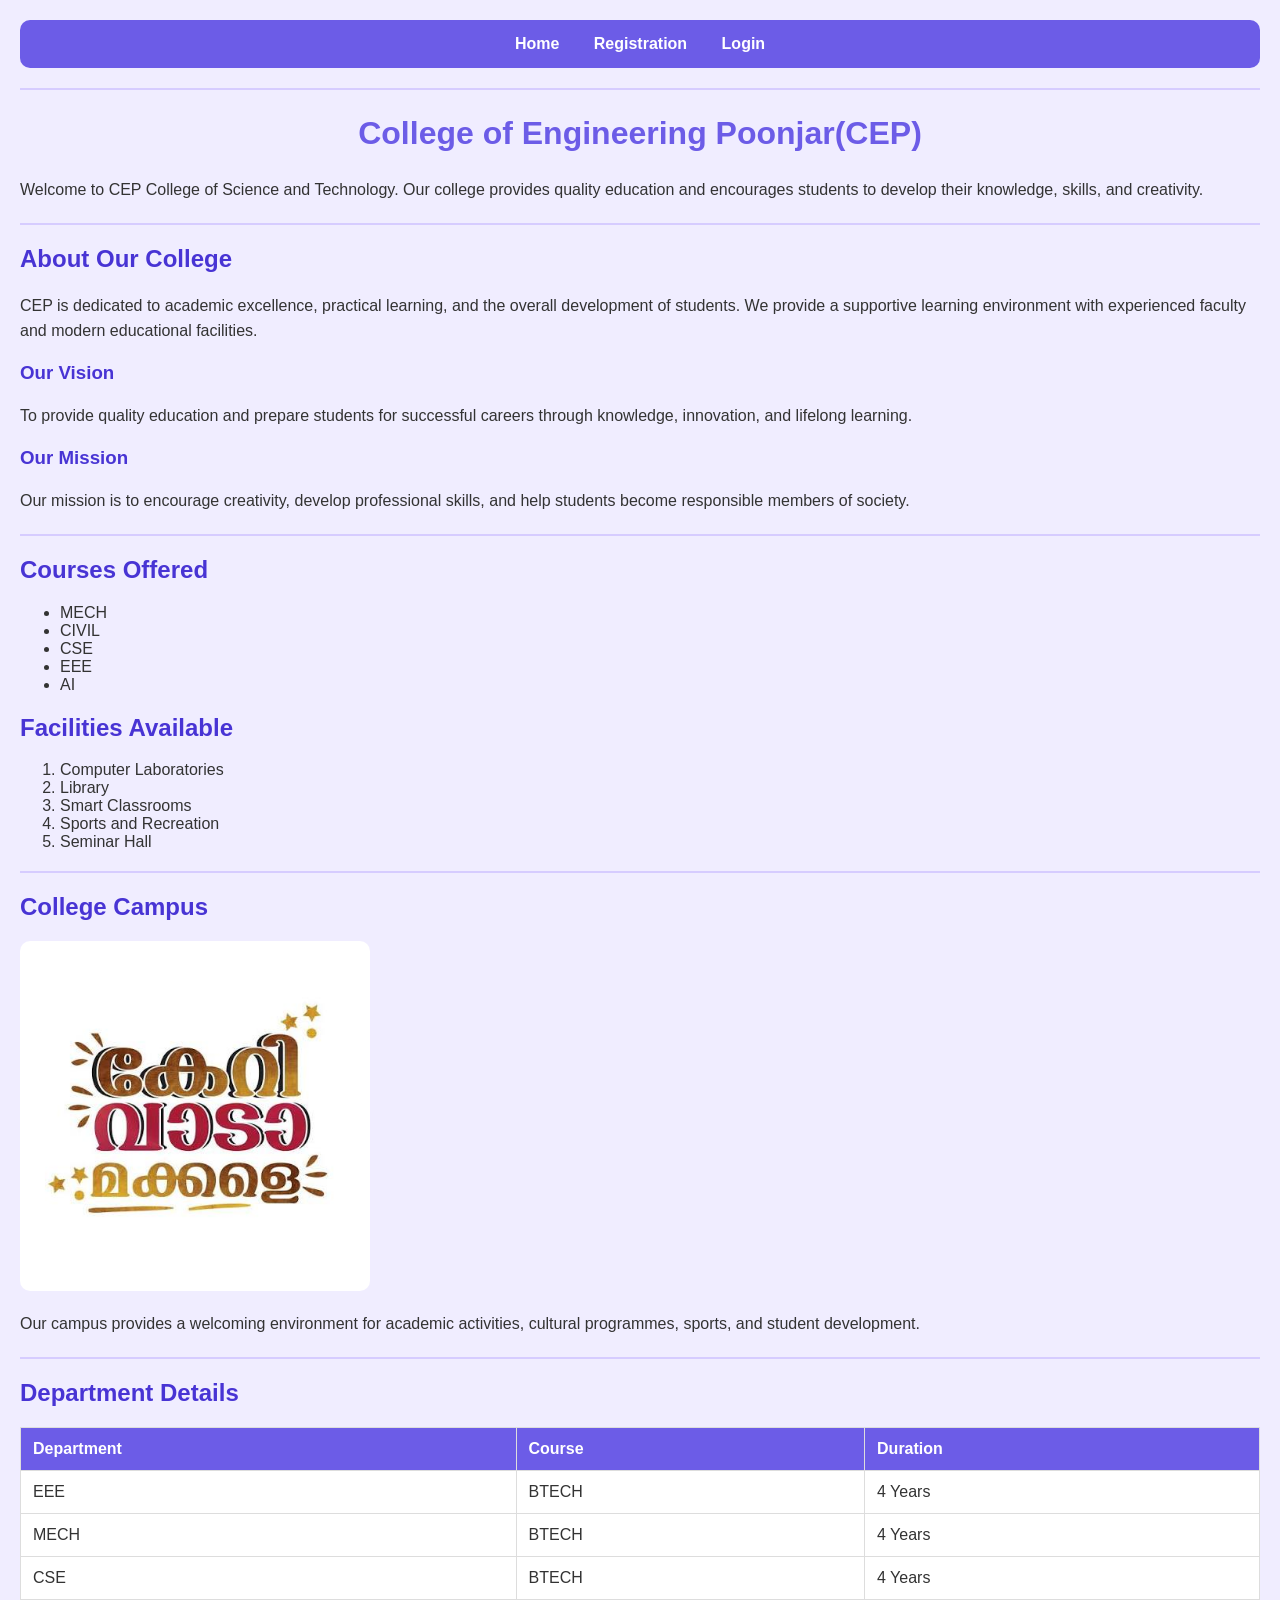
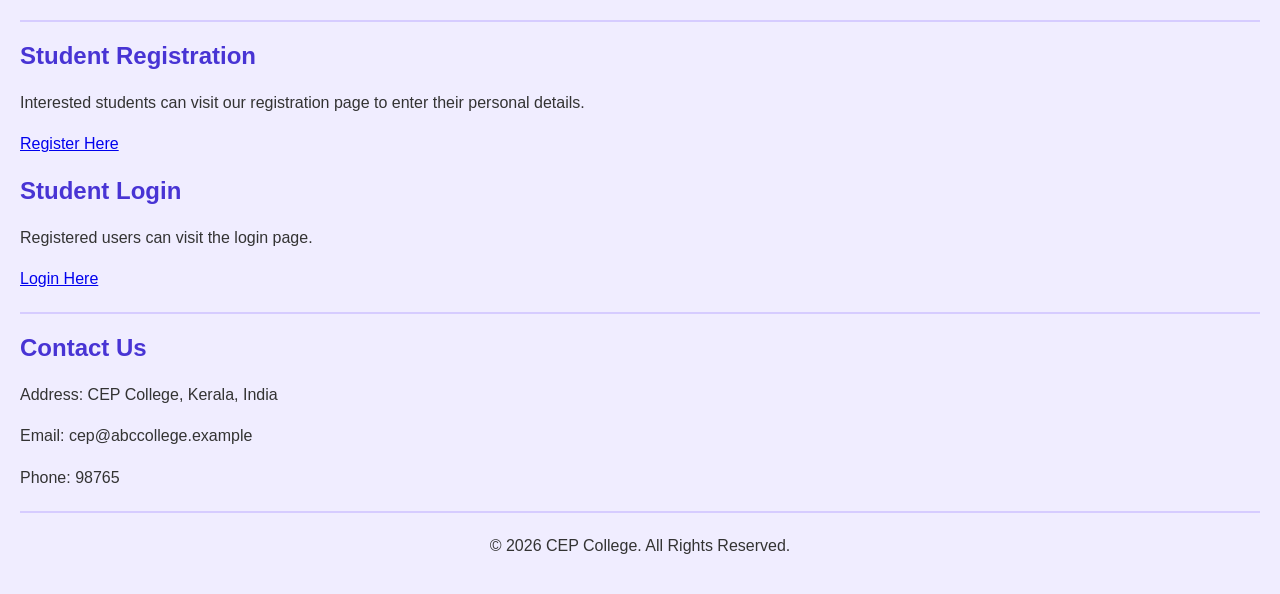
<file: Assignment6/index.html>
<!DOCTYPE html>
<html lang="en">
<head>
    
    <meta charset="UTF-8">
    <meta name="viewport" content="width=device-width, initial-scale=1.0">
    <title>CEP College - Home</title>
    <link rel="stylesheet" href="style.css">
</head>
<body class="home-page">
    <nav>
        <a href="index.html">Home</a>
        <a href="registration.html">Registration</a>
        <a href="login.html">Login</a>
    </nav>
    <hr>
    <h1>College of Engineering Poonjar(CEP)</h1>
    <p>
        Welcome to CEP College of Science and Technology.
        Our college provides quality education and encourages students
        to develop their knowledge, skills, and creativity.
    </p>
    <hr>
    <h2>About Our College</h2>
    <p>
        CEP  is dedicated to academic excellence, practical
        learning, and the overall development of students. We provide
        a supportive learning environment with experienced faculty
        and modern educational facilities.
    </p>
    <h3>Our Vision</h3>
    <p>
        To provide quality education and prepare students for successful
        careers through knowledge, innovation, and lifelong learning.
    </p>
    <h3>Our Mission</h3>
    <p>
        Our mission is to encourage creativity, develop professional
        skills, and help students become responsible members of society.
    </p>
    <hr>
    <h2>Courses Offered</h2>
    <ul>
        <li>MECH</li>
        <li>CIVIL</li>
        <li>CSE</li>
        <li>EEE</li>
        <li>AI</li>
    </ul>
    <h2>Facilities Available</h2>
    <ol>
        <li>Computer Laboratories</li>
        <li>Library</li>
        <li>Smart Classrooms</li>
        <li>Sports and Recreation</li>
        <li>Seminar Hall</li>
    </ol>
    <hr>
    <h2>College Campus</h2>
    <img src="images/images.jpeg"
         alt="College Campus"
         width="350">
    <p>
        Our campus provides a welcoming environment for academic
        activities, cultural programmes, sports, and student development.
    </p>
    <hr>
    <h2>Department Details</h2>
    <table>
        <tr>
            <th>Department</th>
            <th>Course</th>
            <th>Duration</th>
        </tr>
        <tr>
            <td>EEE</td>
            <td>BTECH</td>
            <td>4 Years</td>
        </tr>
        <tr>
            <td>MECH</td>
            <td>BTECH</td>
            <td>4 Years</td>
        </tr>
        <tr>
            <td>CSE</td>
            <td>BTECH</td>
            <td>4 Years</td>
        </tr>
    </table>
    <hr>
    <h2>Student Registration</h2>
    <p>
        Interested students can visit our registration page to enter
        their personal details.
    </p>
    <p>
        <a href="registration.html">Register Here</a>
    </p>
    <h2>Student Login</h2>
    <p>
        Registered users can visit the login page.
    </p>
    <p>
        <a href="login.html">Login Here</a>
    </p>
    <hr>
    <h2>Contact Us</h2>
    <p>Address: CEP College, Kerala, India</p>
    <p>Email: cep@abccollege.example</p>
    <p>Phone: 98765</p>
    <hr>
    <p style="text-align: center;">
        &copy; 2026 CEP College. All Rights Reserved.
    </p>
</body>
</html>
</file>
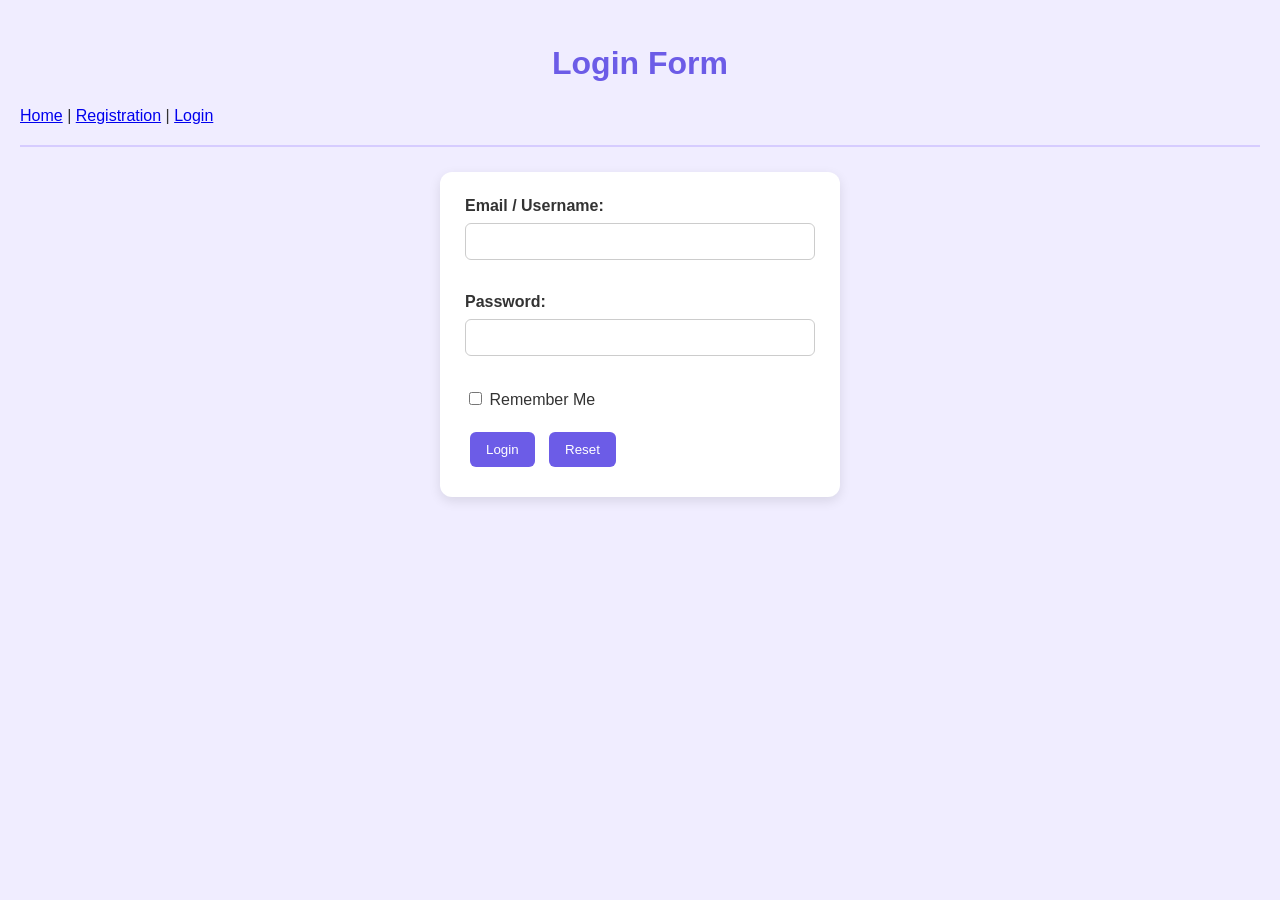
<file: Assignment6/login.html>
<!DOCTYPE html>
<html>
<head>
    <link rel="stylesheet" href="style.css">
    <title>Login Form</title>
</head>
<body>
    <h1>Login Form</h1>
    <a href="index.html">Home</a> |
    <a href="registration.html">Registration</a> |
    <a href="login.html">Login</a>
    <hr>
    <form>
        <label>Email / Username:</label>
        <input type="text" name="username" required>
        <br><br>
        <label>Password:</label>
        <input type="password" name="password" required>
        <br><br>
        <input type="checkbox" name="remember"> Remember Me
        <br><br>
        <input type="submit" value="Login">
        <input type="reset" value="Reset">
    </form>
</body>
</html>
</file>
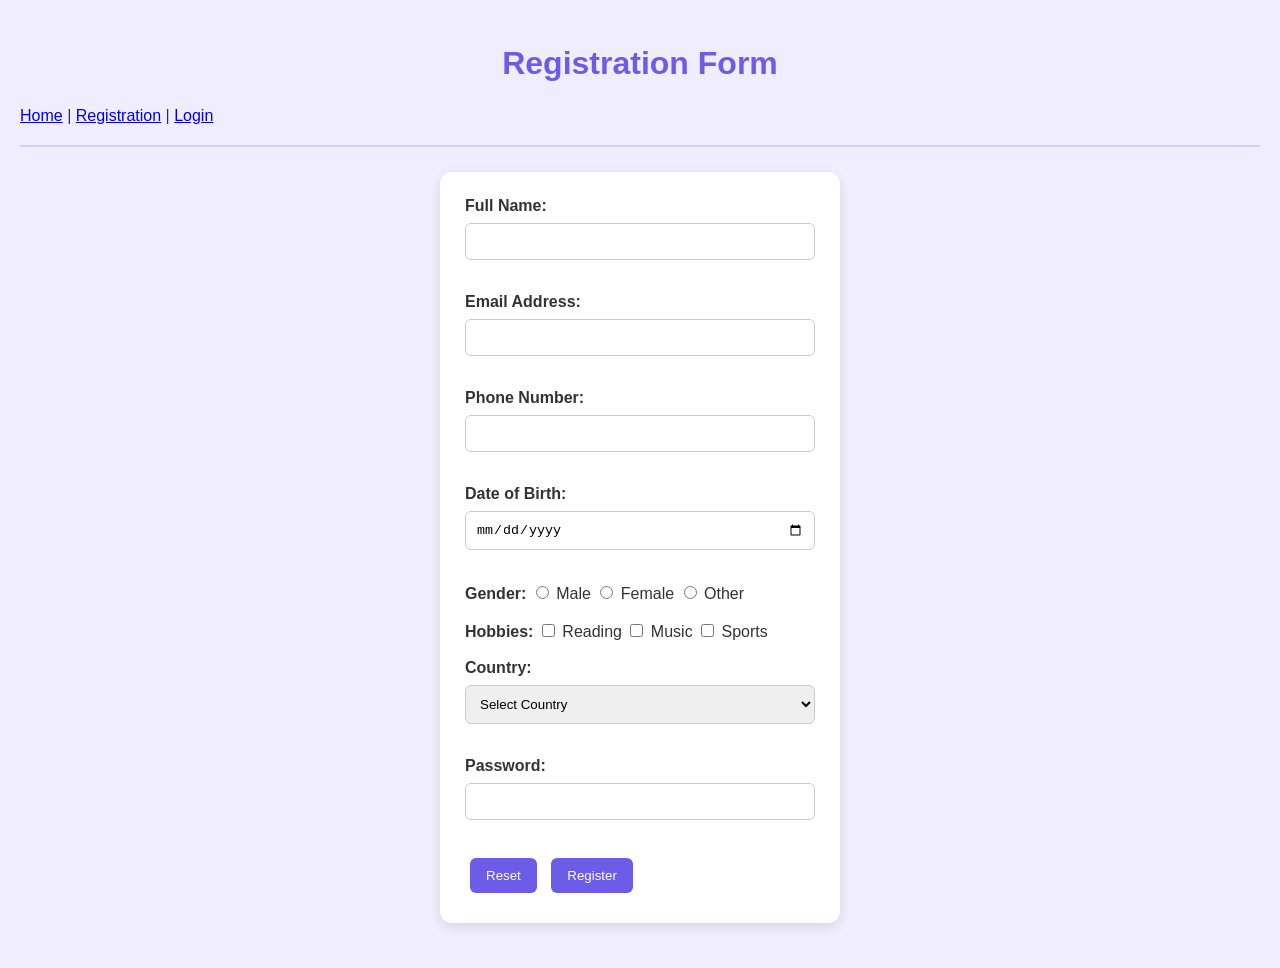
<file: Assignment6/registration.html>
<!DOCTYPE html>
<html>
<head>
    <link rel="stylesheet" href="style.css">
    <title>Registration Form</title>
</head>
<body>
    <h1>Registration Form</h1>
    <a href="index.html">Home</a> |
    <a href="registration.html">Registration</a> |
    <a href="login.html">Login</a>
    <hr>
    <form>
        <label>Full Name:</label>
        <input type="text" name="fullname" required>
        <br><br>
        <label>Email Address:</label>
        <input type="email" name="email" required>
        <br><br>
        <label>Phone Number:</label>
        <input type="tel" name="phone" required>
        <br><br>
        <label>Date of Birth:</label>
        <input type="date" name="dob" required>
        <br><br>
        <label>Gender:</label>
        <input type="radio" name="gender" value="Male"> Male
        <input type="radio" name="gender" value="Female"> Female
        <input type="radio" name="gender" value="Other"> Other
        <br><br>
        <label>Hobbies:</label>
        <input type="checkbox" name="hobbies" value="Reading"> Reading
        <input type="checkbox" name="hobbies" value="Music"> Music
        <input type="checkbox" name="hobbies" value="Sports"> Sports
        <br><br>
        <label>Country:</label>
        <select name="country">
            <option value="">Select Country</option>
            <option>India</option>
            <option>USA</option>
            <option>UK</option>
        </select>
        <br><br>
        <label>Password:</label>
        <input type="password" name="password" required>
        <br><br>
        <input type="reset" value="Reset">
        <input type="submit" value="Register">
    </form>
</body>
</html>
</file>
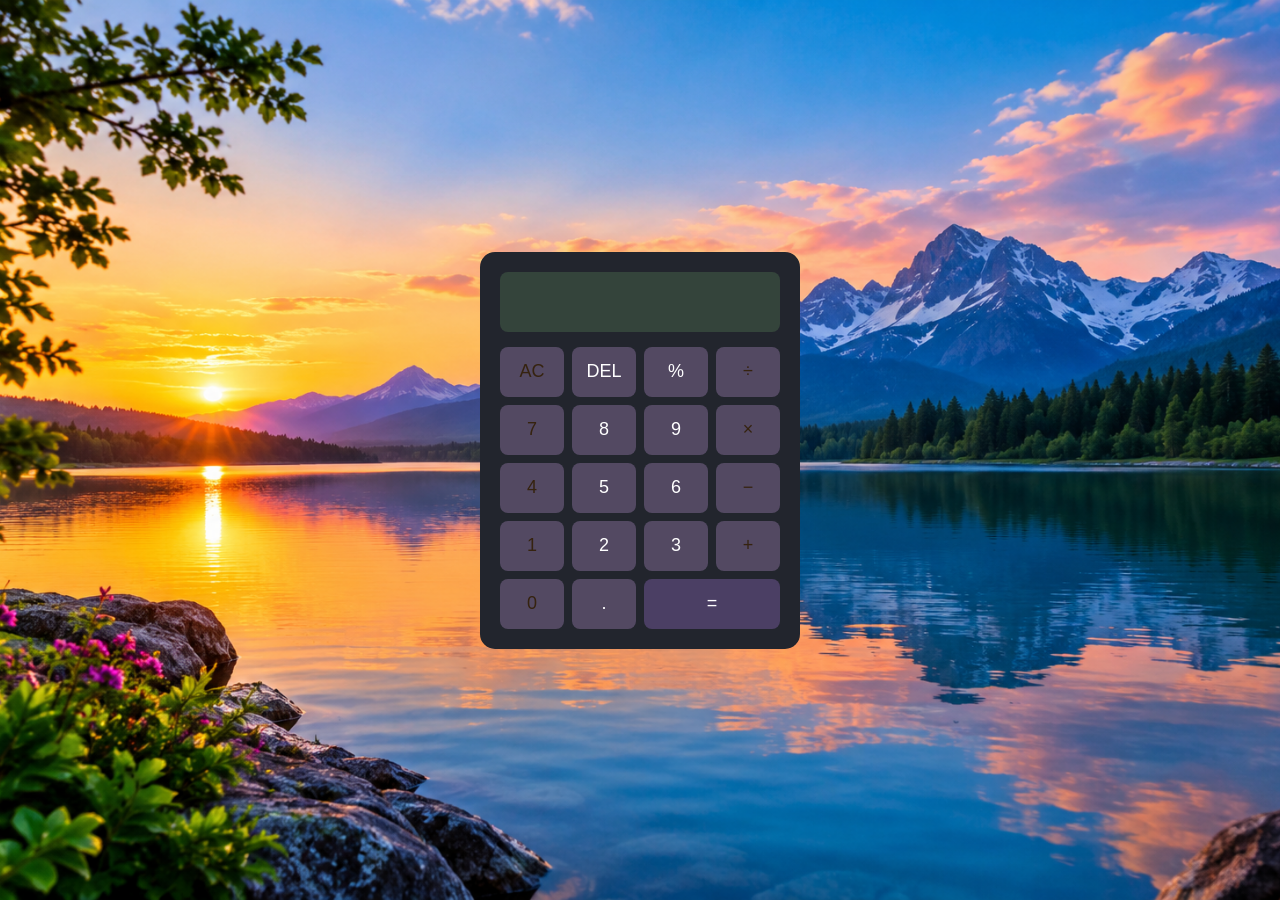
<file: assignment7/calc.html>
<!DOCTYPE html>
<!--[if lt IE 7]>      <html class="no-js lt-ie9 lt-ie8 lt-ie7"> <![endif]-->
<!--[if IE 7]>         <html class="no-js lt-ie9 lt-ie8"> <![endif]-->
<!--[if IE 8]>         <html class="no-js lt-ie9"> <![endif]-->
<!--[if gt IE 8]>      <html class="no-js"> <!--<![endif]-->
<html>
    <head>
        <meta charset="utf-8">
        <meta http-equiv="X-UA-Compatible" content="IE=edge">
        <title>simple calculator</title>
        <meta name="description" content="">
        <meta name="viewport" content="width=device-width, initial-scale=1">
        <link rel="stylesheet" href="style.css">
    </head>
    <body>
        <div class="calculator">
        <input type="text" id="display" readonly>

        <div class="buttons">
            <button onclick="clearDisplay()">AC</button>
            <button onclick="deleteLast()">DEL</button>
            <button onclick="addValue('%')">%</button>
            <button onclick="addValue('/')">÷</button>
            <button onclick="addValue('7')">7</button>
            <button onclick="addValue('8')">8</button>
            <button onclick="addValue('9')">9</button>
            <button onclick="addValue('*')">×</button>
            <button onclick="addValue('4')">4</button>
            <button onclick="addValue('5')">5</button>
            <button onclick="addValue('6')">6</button>
            <button onclick="addValue('-')">−</button>
            <button onclick="addValue('1')">1</button>
            <button onclick="addValue('2')">2</button>
            <button onclick="addValue('3')">3</button>
            <button onclick="addValue('+')">+</button>
            <button onclick="addValue('0')">0</button>
            <button onclick="addValue('.')">.</button>
            <button class="equal" onclick="calculate()">=</button>
        </div>
    </div>
    <script src="script.js"></script>        
        <script src="" async defer></script>
    </body>
</html>
</file>
<file: Assignment6/style.css>
body {
    font-family: Arial, sans-serif;
    background-color: #f0edff;
    margin: 0;
    padding: 20px;
    color: #333;
}
nav {
    background-color: #6c5ce7;
    padding: 15px;
    text-align: center;
    border-radius: 10px;
}
nav a {
    color: white;
    text-decoration: none;
    margin: 15px;
    font-weight: bold;
}
nav a:hover {
    color: #ffeaa7;
}
h1 {
    color: #6c5ce7;
    text-align: center;
    margin: 25px 0;
}
h2, h3 {
    color: #4834d4;
}
form {
    background-color: white;
    max-width: 350px;
    margin: 25px auto;
    padding: 25px;
    border-radius: 12px;
    box-shadow: 0 4px 12px rgba(0, 0, 0, 0.1);
}

label {
    font-weight: bold;
}

input[type="text"],
input[type="email"],
input[type="tel"],
input[type="password"],
input[type="date"],
select {
    width: 100%;
    padding: 10px;
    margin: 8px 0 15px;
    border: 1px solid #ccc;
    border-radius: 6px;
    box-sizing: border-box;
}
input:focus, select:focus {
    outline: 2px solid #a29bfe;
}

input[type="radio"],
input[type="checkbox"] {
    accent-color: #6c5ce7;
}

input[type="submit"],
input[type="reset"],
button {
    background-color: #6c5ce7;
    color: white;
    padding: 10px 16px;
    border: none;
    border-radius: 6px;
    cursor: pointer;
    margin: 5px;
}
input[type="submit"]:hover,
input[type="reset"]:hover,
button:hover {
    background-color: #4834d4;
}
p {
    line-height: 1.6;
}

img {
    max-width: 100%;
    border-radius: 10px;
}
table {
    width: 100%;
    background-color: white;
    border-collapse: collapse;
    margin-top: 15px;
}
th {
    background-color: #6c5ce7;
    color: white;
}
th, td {
    padding: 12px;
    border: 1px solid #ddd;
    text-align: left;
}
hr {
    border: none;
    border-top: 2px solid #d6ccff;
    margin: 20px 0;
}
</file>
<file: assignment7/style.css>
body {
    background-image: url("background.png");
    background-size: cover;
    background-position: center;
    background-repeat: no-repeat;
    min-height: 100vh;
    display: flex;
    justify-content: center;
    align-items: center;
    margin: 0;
}
.calculator {
    background: rgb(34, 37, 45);
    padding: 20px;
    border-radius: 15px;
    width: 280px;
}
#display {
    width: 100%;
    height: 60px;
    box-sizing: border-box;
    margin-bottom: 15px;
    font-size: 25px;
    text-align: right;
    background: rgb(52, 68, 59);
    color: white;
    border: none;
    border-radius: 8px;
}
.buttons {
    display: grid;
    grid-template-columns: repeat(4, 1fr);
    gap: 8px;
}
button {
    height: 50px;
    border: none;
    border-radius: 8px;
    font-size: 18px;
    cursor: pointer;
    background: rgb(97, 83, 113, 0.788);
    color: white;
}
button:hover {
    background:rgb(96, 103, 117);
}
.equal {
    grid-column: span 2;
    background: rgb(75, 63, 100);
}
button:nth-child(4n + 1),
button:nth-child(4n) {
    color: rgb(54, 35, 15);
}
</file>
